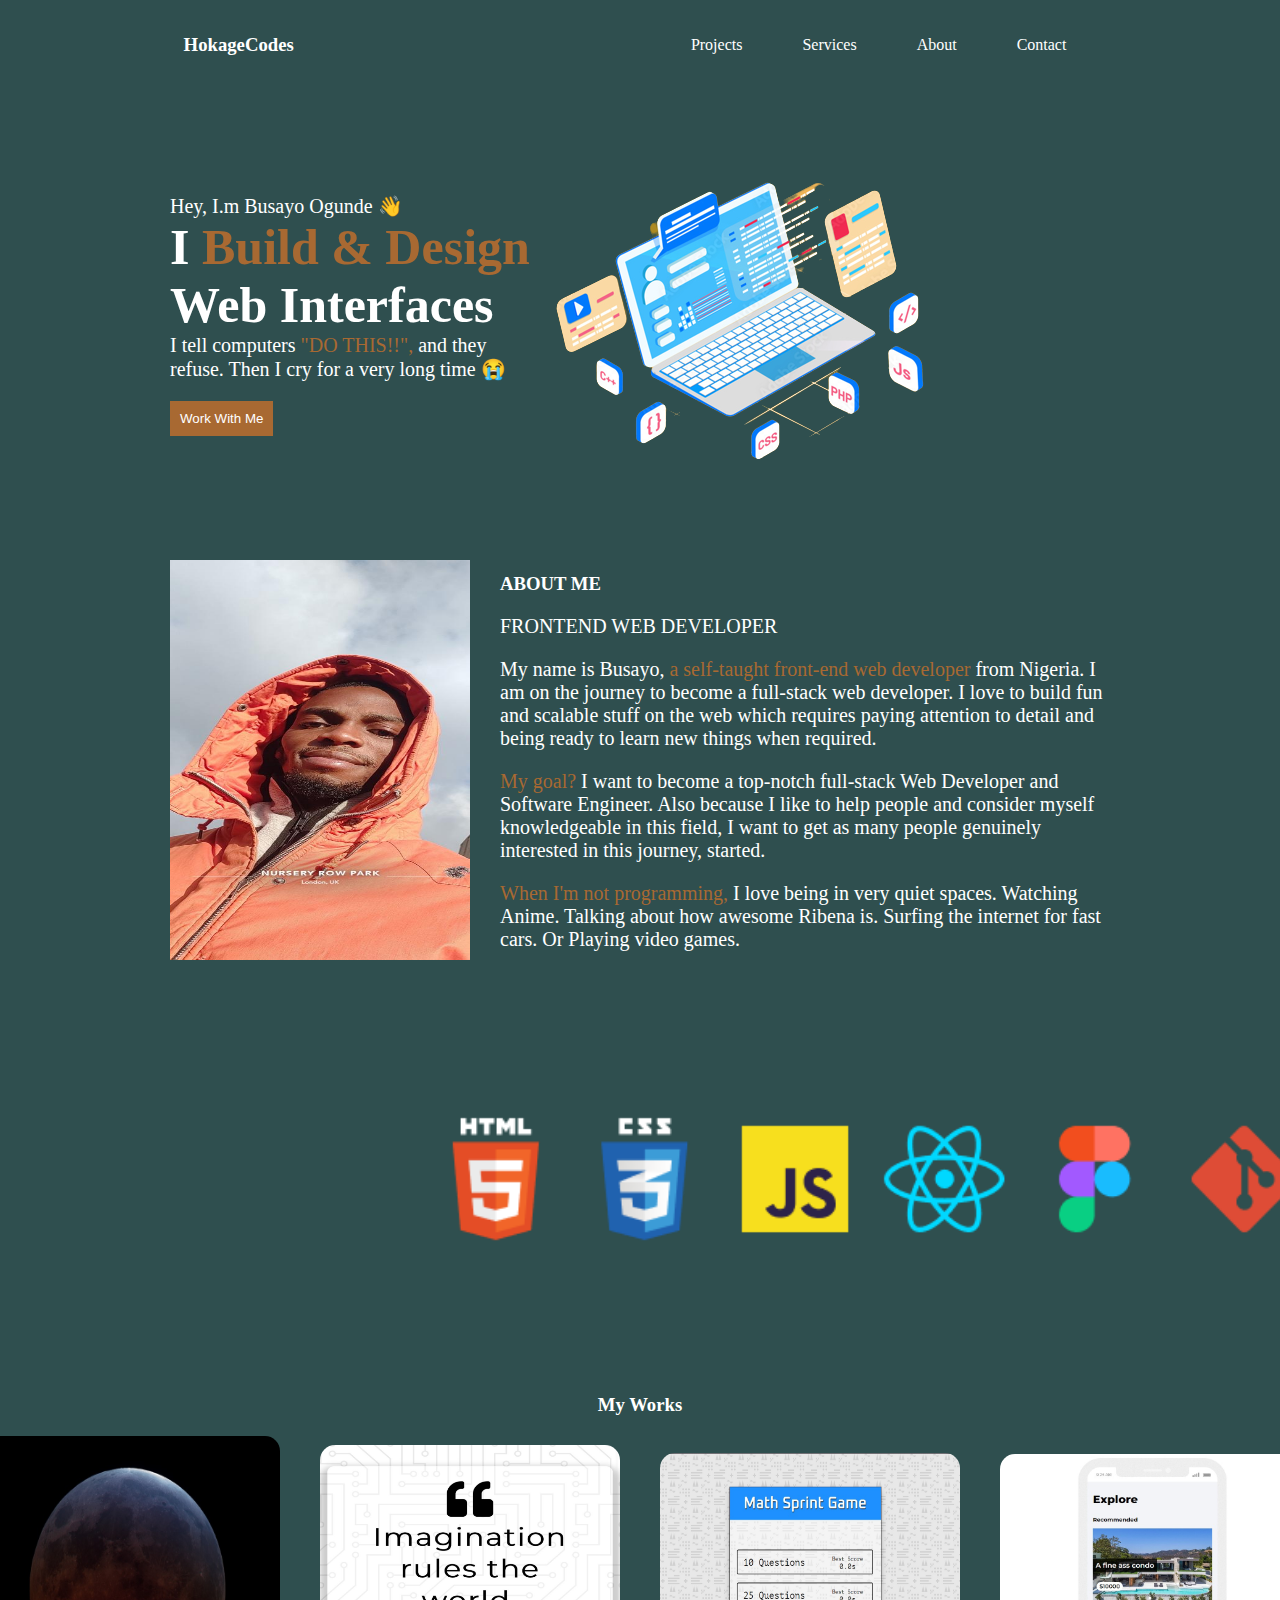
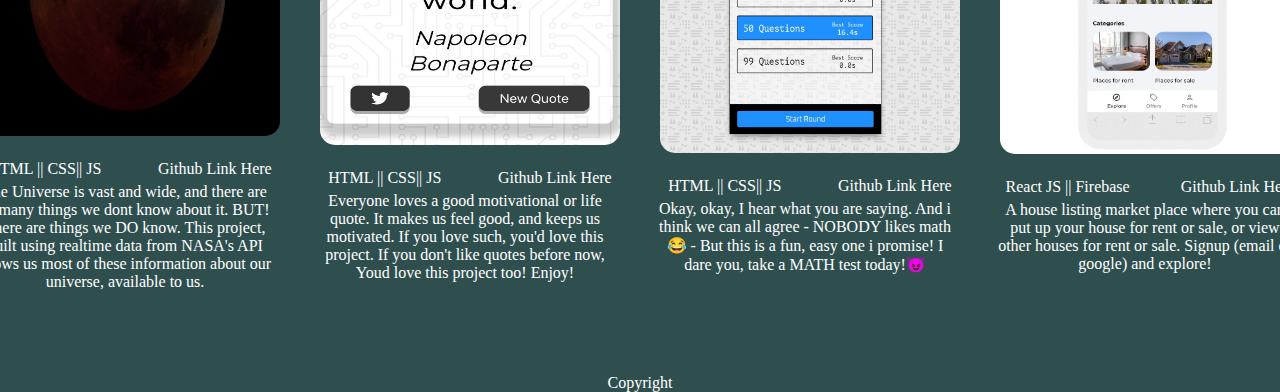
<file: week 3/index.html>
<!DOCTYPE html>
<html lang="en">
<head>
    <meta charset="UTF-8">
    <meta http-equiv="X-UA-Compatible" content="IE=edge">
    <meta name="viewport" content="width=device-width, initial-scale=1.0">
    <title>Zuri Portfolio</title>
    <link rel="stylesheet" href="./style.css">
</head>
<body>
    <!-- Header -->
    <header>
        <nav class="nav__container">
            <h3 class="logo">HokageCodes</h3>
            <div>
                <ul class="nav__links">
                    <li>
                        <a href="#portfolio">Projects</a>
                    </li>
                    <li>
                        <a href="#services">Services</a>
                    </li>
                    <li>
                        <a href="#about">About</a>
                    </li>
                    <li>
                        <a href="./contact.html">Contact</a>
                    </li>
                </ul>
            </div>
        </nav>
    </header>
    <main>
        <!-- Hero Section -->
        <section class="hero__section">
            <div class="left__hero__section">
                <p>Hey, I.m Busayo Ogunde 👋</p>
                <h2>I <span>Build & Design</span> Web Interfaces</h2>
                <p>I tell computers <span>"DO THIS!!",</span> and they refuse. Then I cry for a very long time 😭</p>
                <button type="button">Work With Me</button>
            </div>
            <div class="right__hero__section">
                <img src="./coding.png" alt="hero side">
            </div>
        </section>
        <!-- About -->
        <section class="about__section" id="about">
            <div class="left__about__section">
                <img src="./me.jpg" alt="myself">
            </div>
            <div class="right__about__section">
                <h3>ABOUT ME</h3>
                <p>FRONTEND WEB DEVELOPER</p>
                <p>My name is Busayo, <span>a self-taught front-end web developer</span> from Nigeria. I am on the journey to become a full-stack web developer. I love to build fun and scalable stuff on the web which requires paying attention to detail and being ready to learn new things when required.</p>
                <p><span>My goal?</span> I want to become a top-notch full-stack Web Developer and Software Engineer. Also because I like to help people and consider myself knowledgeable in this field, I want to get as many people genuinely interested in this journey, started.</p>
                <p><span>When I'm not programming,</span> I love being in very quiet spaces. Watching Anime. Talking about how awesome Ribena is. Surfing the internet for fast cars. Or Playing video games.</p>
            </div>
        </section>
        <!-- Services -->
        <section class="services__section" id="services">
            <div class="services">
                <img src="./html5.png" alt="">
                <img src="./css3.png" alt="">
                <img src="./js.png" alt="">
                <img src="./reactjs.png" alt="">
                <img src="./figma.png" alt="">
                <img src="./git.png" alt="">
            </div>
        </section>
        <!-- Portfolio -->
        <section class="portfolio__section" id="portfolio">
            <h3>My Works</h3>
            <div class="portfolio__cards">
                <div class="card">
                    <img src="./NASA.jpg" alt="">
                    <div class="project__info">
                        <p>HTML || CSS|| JS</p>
                        <a target="_blank" rel="noopener" href="https://nasassistic.netlify.app/">Github Link Here</a>
                    </div>
                    <p>The Universe is vast and wide, and there are so many things we dont know about it. BUT! There are things we DO know. This project, built using realtime data from NASA's API shows us most of these information about our universe, available to us.</p>
                </div>
                <div class="card">
                    <img src="./Napo.jpeg" alt="">
                    <div class="project__info">
                        <p>HTML || CSS|| JS</p>
                        <a target="_blank" rel="noopener" href="https://quoteshub.netlify.app/">Github Link Here</a>
                    </div>
                    <p>Everyone loves a good motivational or life quote. It makes us feel good, and keeps us motivated. If you love such, you'd love this project. If you don't like quotes before now, Youd love this project too! Enjoy!</p>
                </div>
                <div class="card">
                    <img src="./Math.jpg" alt="">
                    <div class="project__info">
                        <p>HTML || CSS|| JS</p>
                        <a target="_blank" rel="noopener" href="https://wehatemath.netlify.app/">Github Link Here</a>
                    </div>
                    <p>Okay, okay, I hear what you are saying. And i think we can all agree - NOBODY likes math 😂 - But this is a fun, easy one i promise! I dare you, take a MATH test today!😈</p>
                </div>
                <div class="card">
                    <img src="./house-place.jpg" alt="">
                    <div class="project__info">
                        <p>React JS || Firebase</p>
                        <a target="_blank" rel="noopener" href="https://hokage-bnb.vercel.app/">Github Link Here</a>
                    </div>
                    <p>A house listing market place where you can put up your house for rent or sale, or view other houses for rent or sale. Signup (email or google) and explore!</p>
                </div>
            </div>
        </section>
    </main>
    <footer>
        <p>Copyright</p>
    </footer>
</body>
</html>

<!-- Header -->
<!-- Main -->
<!-- Footer -->
</file>
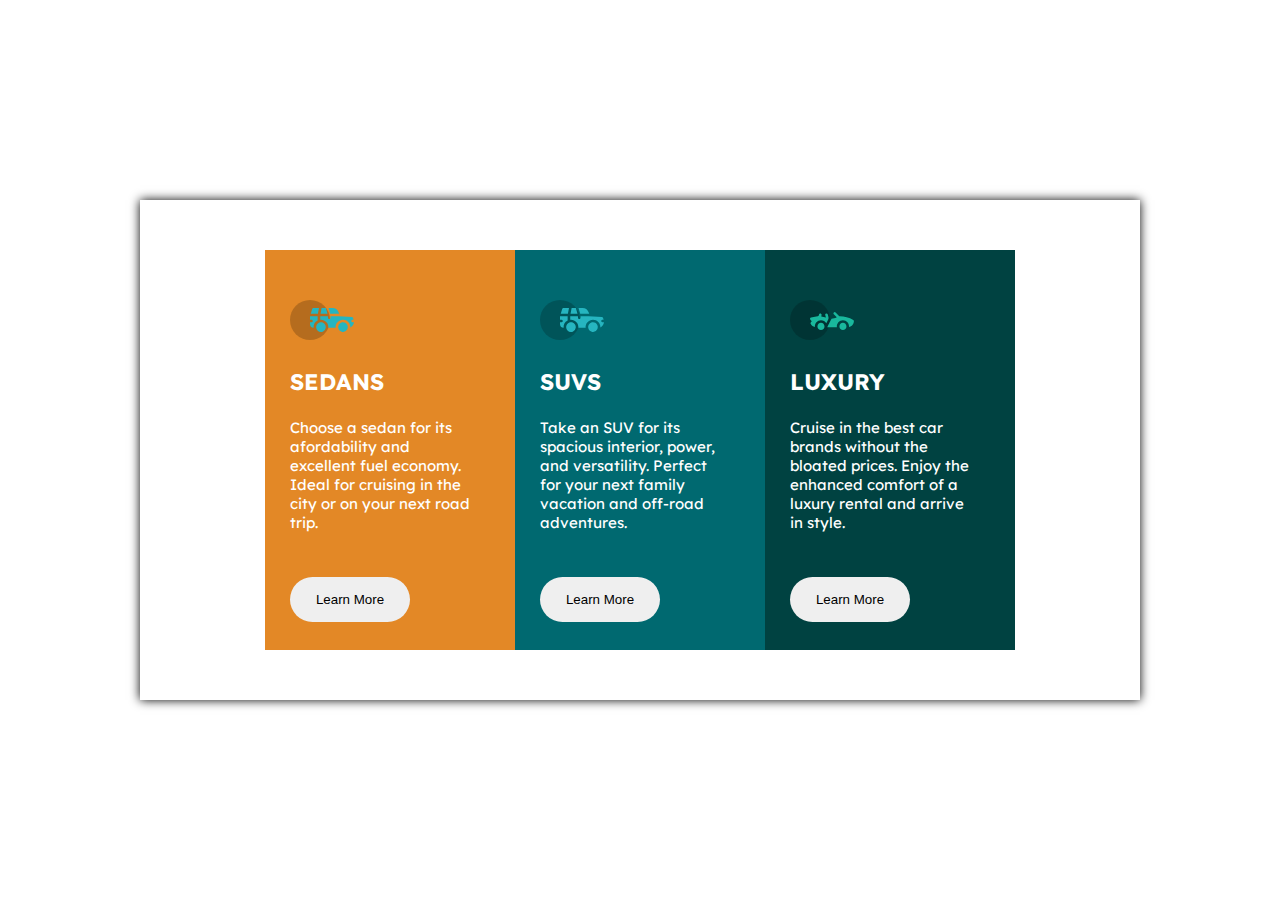
<file: week 4/index.html>
<!DOCTYPE html>
<html lang="en">
<head>
    <meta charset="UTF-8">
    <meta http-equiv="X-UA-Compatible" content="IE=edge">
    <meta name="viewport" content="width=device-width, initial-scale=1.0">
    <title>Document</title>
    <link rel="stylesheet" href="./style.css">
    <link rel="stylesheet" href="https://fonts.google.com/specimen/Lexend+Deca">
    <link rel="stylesheet" href="https://cdnjs.cloudflare.com/ajax/libs/font-awesome/6.2.0/css/all.min.css">
</head>
<body>
    <div class="main-container">
        <div class="card-container">
            <div class="card card1">
                <div class="card-content">
                    <div class="image-circle">
                        <img src="./images/Copy of icon-suvs.svg" alt=""/>
                    </div>
                    <h2>SEDANS</h2>
                    <p>Choose a sedan for its afordability and excellent fuel economy. Ideal for cruising in the city or on your next road trip.</p>
                    <button type="button">Learn More</button>
                </div>
            </div>
            <div class="card card2">
                <div class="card-content">
                    <div class="image-circle">
                        <img src="./images//Copy of icon-suvs.svg" alt=""/>
                    </div>
                    <h2>SUVS</h2>
                    <p>Take an SUV for its spacious interior, power, and versatility. Perfect for your next family vacation and off-road adventures.</p>
                    <button type="button">Learn More</button>
                </div>
            </div>
            <div class="card card3">
                <div class="card-content">
                    <img src="./images/Copy of icon-luxury.svg" alt="" />
                    <h2>LUXURY</h2>
                    <p>Cruise in the best car brands without the bloated prices. Enjoy the enhanced comfort of a luxury rental and arrive in style.</p>
                    <button type="button">Learn More</button>
                </div>
            </div>
        </div>
    </div>
</body>
</html
</file>
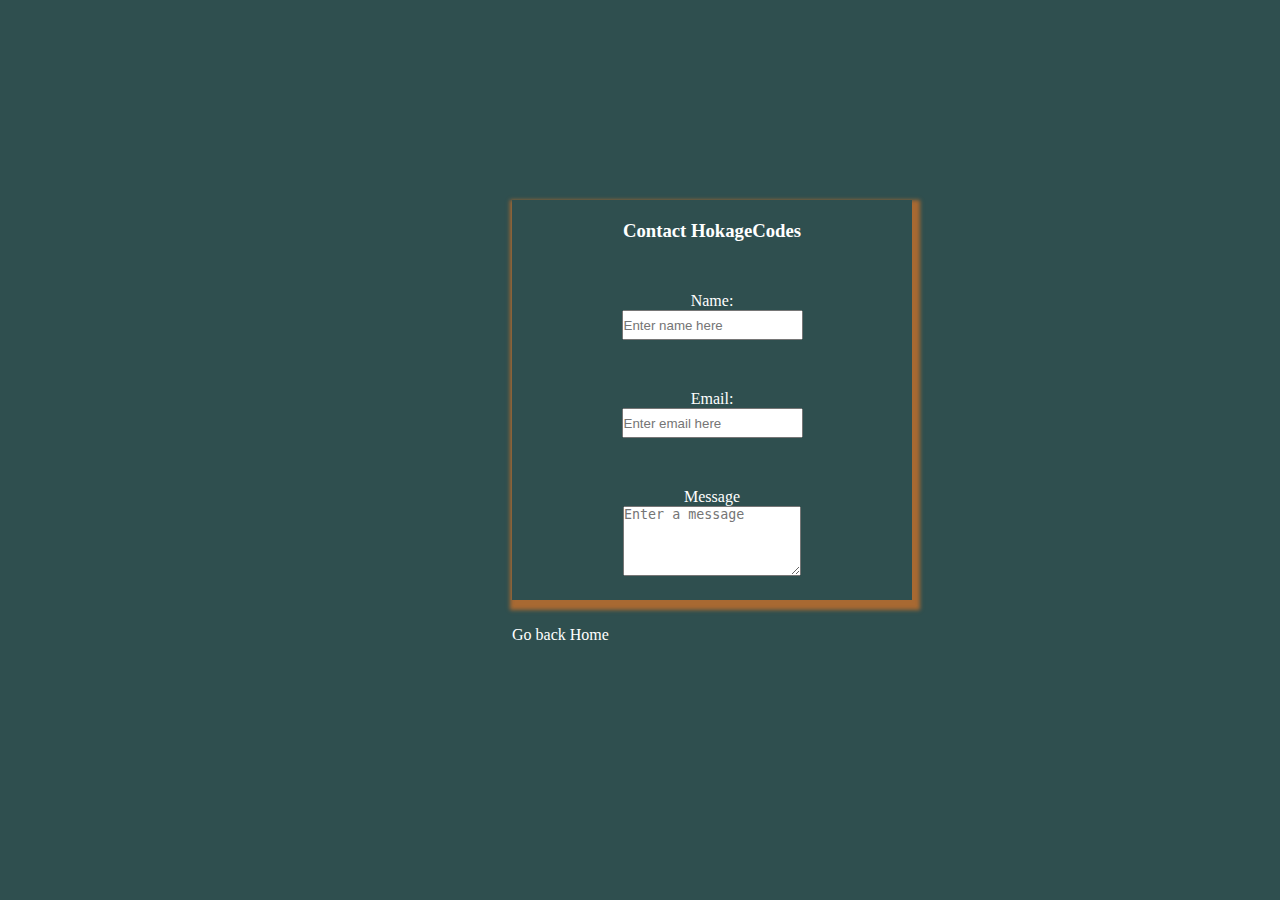
<file: week 3/contact.html>
<!DOCTYPE html>
<html lang="en">
<head>
    <meta charset="UTF-8">
    <meta http-equiv="X-UA-Compatible" content="IE=edge">
    <meta name="viewport" content="width=device-width, initial-scale=1.0">
    <title>Document</title>
    <link rel="stylesheet" href="style.css">
</head>
<body>
    <form class="form">
        <h3>Contact HokageCodes</h3>
        <div class="form__detail">
            <div class="name">
                <label>Name:</label>
                <input type="text" name="name" placeholder="Enter name here" /> 
            </div>
            <div class="email">
                <label>Email:</label>
                <input type="text" name="email" placeholder="Enter email here" />
            </div>
            <div class="message">
                <label>Message</label>
                <textarea placeholder="Enter a message"></textarea>
            </div>
        </div>
        <a href="./index.html">Go back Home</a>
    </form>
</body>
</html>
</file>
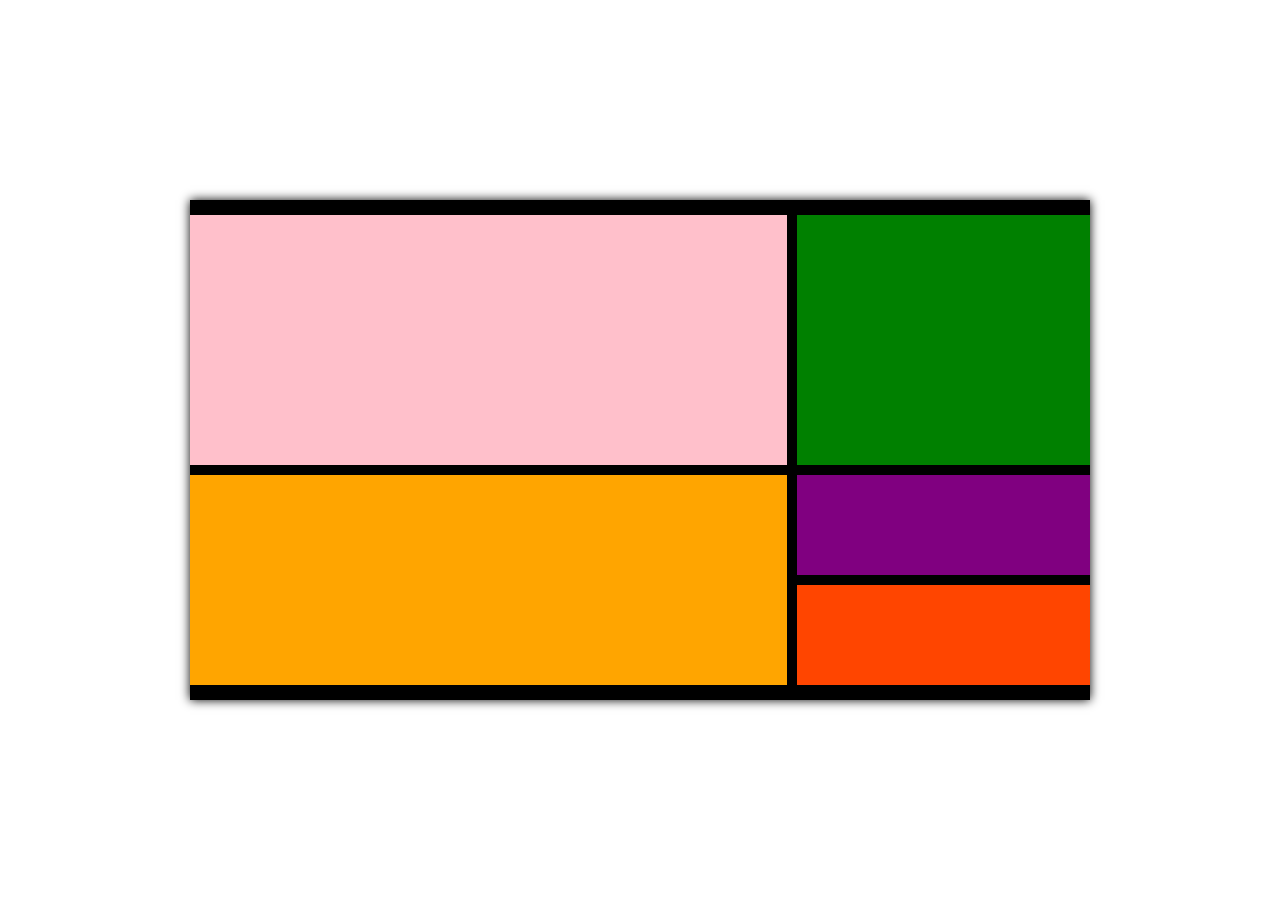
<file: week 4/grid.html>
<!DOCTYPE html>
<html lang="en">
<head>
    <meta charset="UTF-8">
    <meta http-equiv="X-UA-Compatible" content="IE=edge">
    <meta name="viewport" content="width=device-width, initial-scale=1.0">
    <title>GRID</title>
    <link rel="stylesheet" href="./grid.css">
</head>
<body>
    <div id="wrap">
        <div class="wrapper">
            <div class="one"></div>
            <div class="two"></div>
            <div class="three"></div>
            <div class="four"></div>
            <div class="five"></div>
        </div>
    </div>
</body>
</html>
</file>
<file: week 3/style.css>
* {
    margin: 0;
    padding: 0;
    box-sizing: border-box;
}

body {
    background-color: darkslategrey;
    color: white;
}

a {
    list-style: none;
    text-decoration: none;
    color: white;
    cursor: pointer;
}

/* Navigation */
.nav__container {
    width: 100%;
    height: 10vh;
    display: flex;
    justify-content: space-around;
    align-items: center;
}

.nav__links {
    display: flex;
}

.nav__links li {
    margin: 30px;
    list-style: none;
}

section {
    padding: 170px;
}

/* Hero Section */
.hero__section {
    width: 100%;
    height: 50vh;
    display: flex;
    align-items: center;
    justify-content: space-around;
}

.left__hero__section h2 {
    font-size: 50px;
    max-width: 400px;
}

span {
    color: #a86932;
}

.left__hero__section p {
    max-width: 350px;
    font-size: 20px;
}

.left__hero__section button {
    padding: 10px;
    background: #a86932;
    margin-top: 20px;
    outline: none;
    border: none;
    color: white;
}

/* img {
    width: 400px;
    height: 400px;
} */

/* about section */
.about__section {
    display: flex;
    align-items: center;
    justify-content: center;
    margin-top: -150px;
}

.left__about__section img {
    width: 300px;
    height: 400px;
}
.right__about__section p {
    margin-top: 20px;
    max-width: 700px;
    font-size: 20px;
}

.right__about__section p, .right__about__section h3 {
    margin-left: 30px;
}

/* Services */
.services__section {
    width: 100px;
    height: 10vh;
}

.services {
    display: flex;
    align-items: center;
    margin-top: -200px;
    margin-left: 250px;
}

.services img {
    width: 150px;
    height: 150px;
}

/* Projects */
.portfolio__section{
    margin-top: -250px;
    width: 100%;
    height: 50vh;
}

.portfolio__section h3 {
    text-align: center;
}

.portfolio__cards {
    display: flex;
    align-items: center;
    justify-content: center;
}

.portfolio__cards img {
    width: 300px;
    height: 300px;
    margin: 20px;
    border-radius: 15px;
}

.project__info {
    display: flex;
    justify-content: space-around;
}

.card>p {
    margin: 5px 0 0 15px;
    text-align: center;
    max-width: 300px;
}

.form {
    margin-left: 40%;
    transform: translateY(50%);
    box-shadow: 3px 5px 4px 5px #a86932;
    width: 400px;
    height: 400px;
}

.form h3 {
    text-align: center;
    padding-top: 20px;
}

.form__detail {
    text-align: center;
}

.name, .email, .message {
    display: flex;
    justify-content: center;
    align-items: center;
    flex-direction: column;
    margin: 50px;
}

input {
    height: 30px;
}

textarea {
    height: 70px;
}

footer {
    text-align: center;
    margin-top: 300px;
}
</file>
<file: week 4/style.css>
@import url('https://fonts.googleapis.com/css2?family=Lexend+Deca:wght@400;700&display=swap');

* {
    margin: 0;
    padding: 0;
    box-sizing: border-box;
}

body {
    font-size: 15px;
}

.main-container {
    width: 1000px;
    height: 500px;
    position: absolute;
    top: 50%;
    left: 50%;
    box-shadow: 0 0 10px;
    transform: translate(-50%, -50%);
}

.card-container {
    display: flex;
    justify-content: center;
    width: 100%;
    margin-top: 50px;
    color: white;
}

.card {
    width: 25%;
    height: 400px;
}

.card-content {
    padding-top: 20%;
    padding-left: 10%;
}

h2 {
    font-family: 'Lexend Deca', sans-serif;
    font-weight: 700;
}

p {
    font-family: 'Lexend Deca', sans-serif;
    font-weight: 400;
}

.card-content img, h2, p {
    margin-bottom: 10%;
}


.card-content button {
    outline: none;
    border: none;
    margin-top: 10%;
    border-radius: 30px;
    width: 120px;
    padding: 15px;
}

.card-content button:hover {
    background: none;
    border: 2px solid white;
    color: white;
}

.card p {
    max-width: 180px;
}

.card1 {
    background-color: hsl(31, 77%, 52%);
}

.card2 {
    background-color: hsl(184, 100%, 22%);
}

.card3 {
    background-color: hsl(179, 100%, 13%)
}
</file>
<file: week 4/grid.css>
.wrapper {
    margin-top: 15px;
    display: grid;
    grid-template-columns: repeat(3, 1fr);
    gap: 10px;
    grid-auto-rows: minmax(100px, auto);
}

#wrap {
    background: black;
    width: 900px;
    height: 500px;
    position: absolute;
    top: 50%;
    left: 50%;
    box-shadow: 0 0 10px;
    transform: translate(-50%, -50%);
}

.one {
    height: 250px;
    grid-column: 1 / 3;
    grid-row: 1;
    background: pink;
}

.two {
    background: green;
}

.three {
    background: orange;
    grid-column: 1/3;
    grid-row: 2/4;
}

.four {
    background: purple;
}

.five {
    background: orangered;
}
</file>
